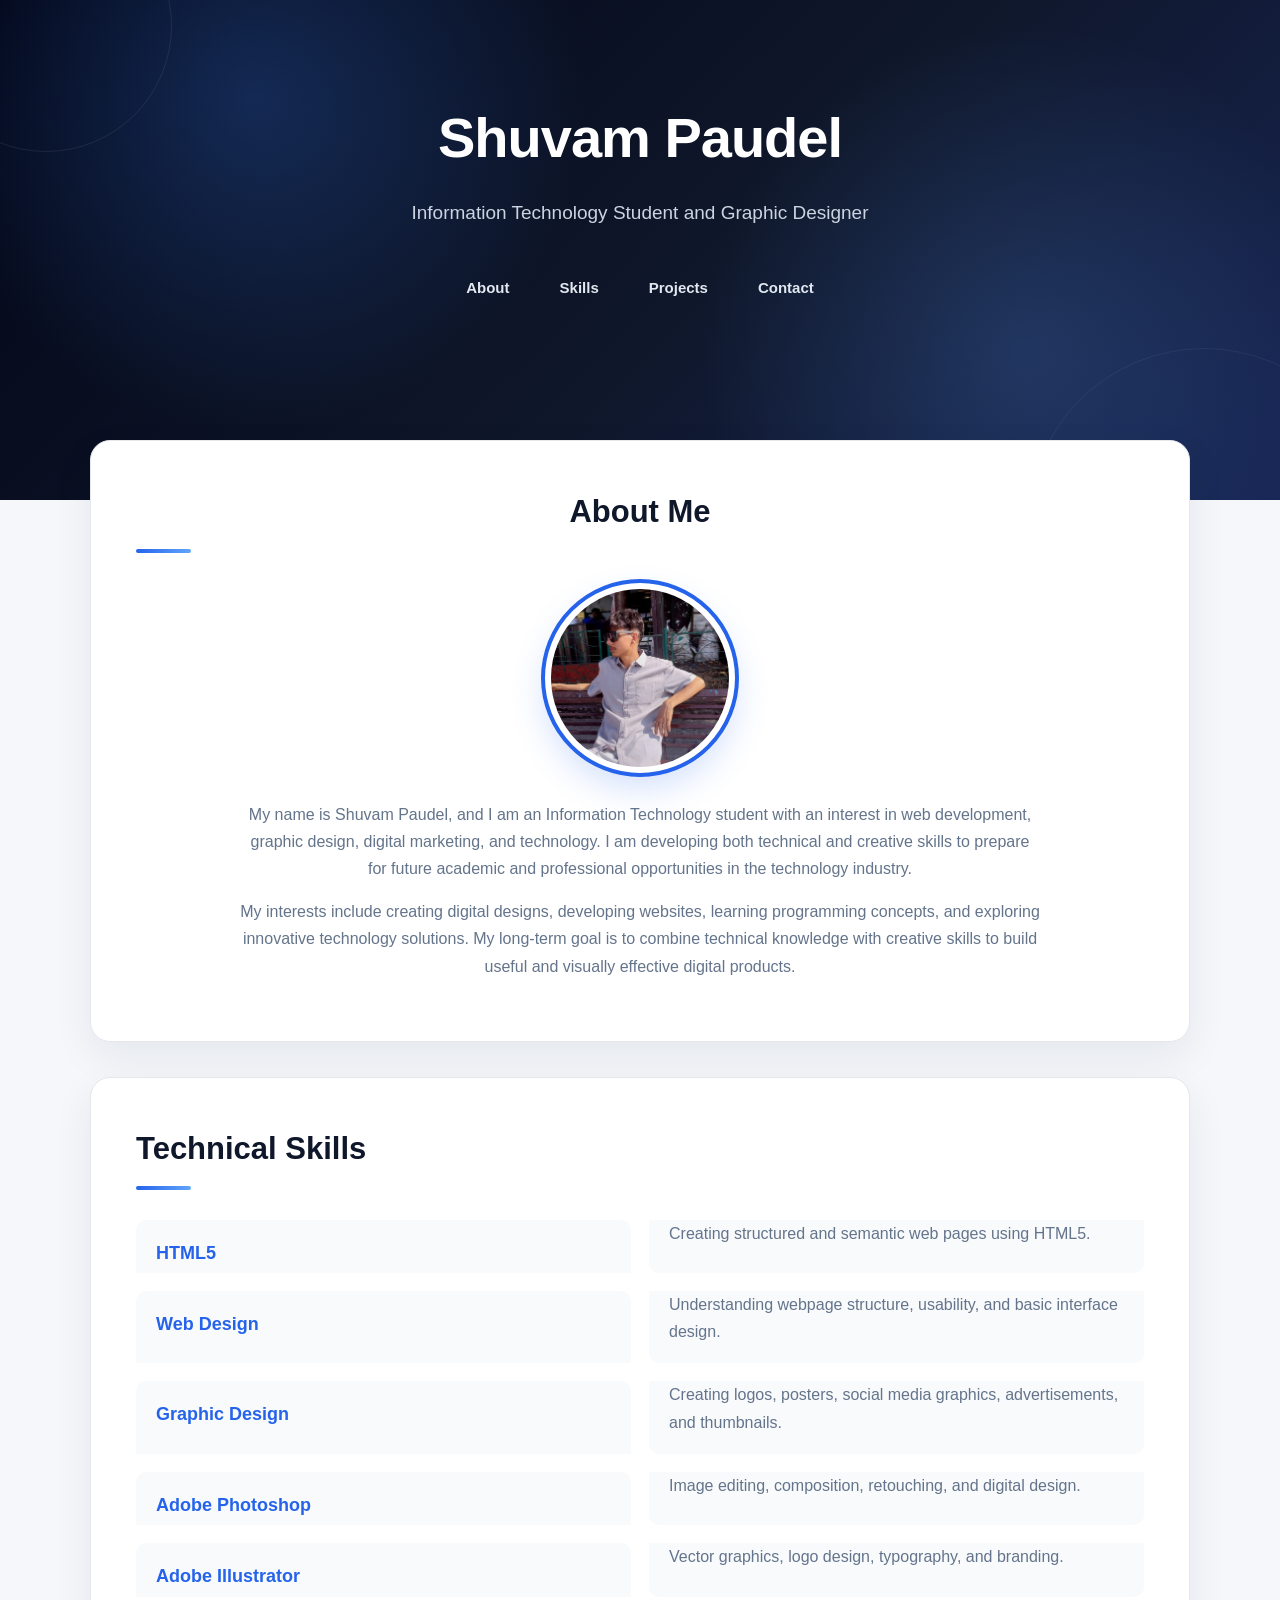
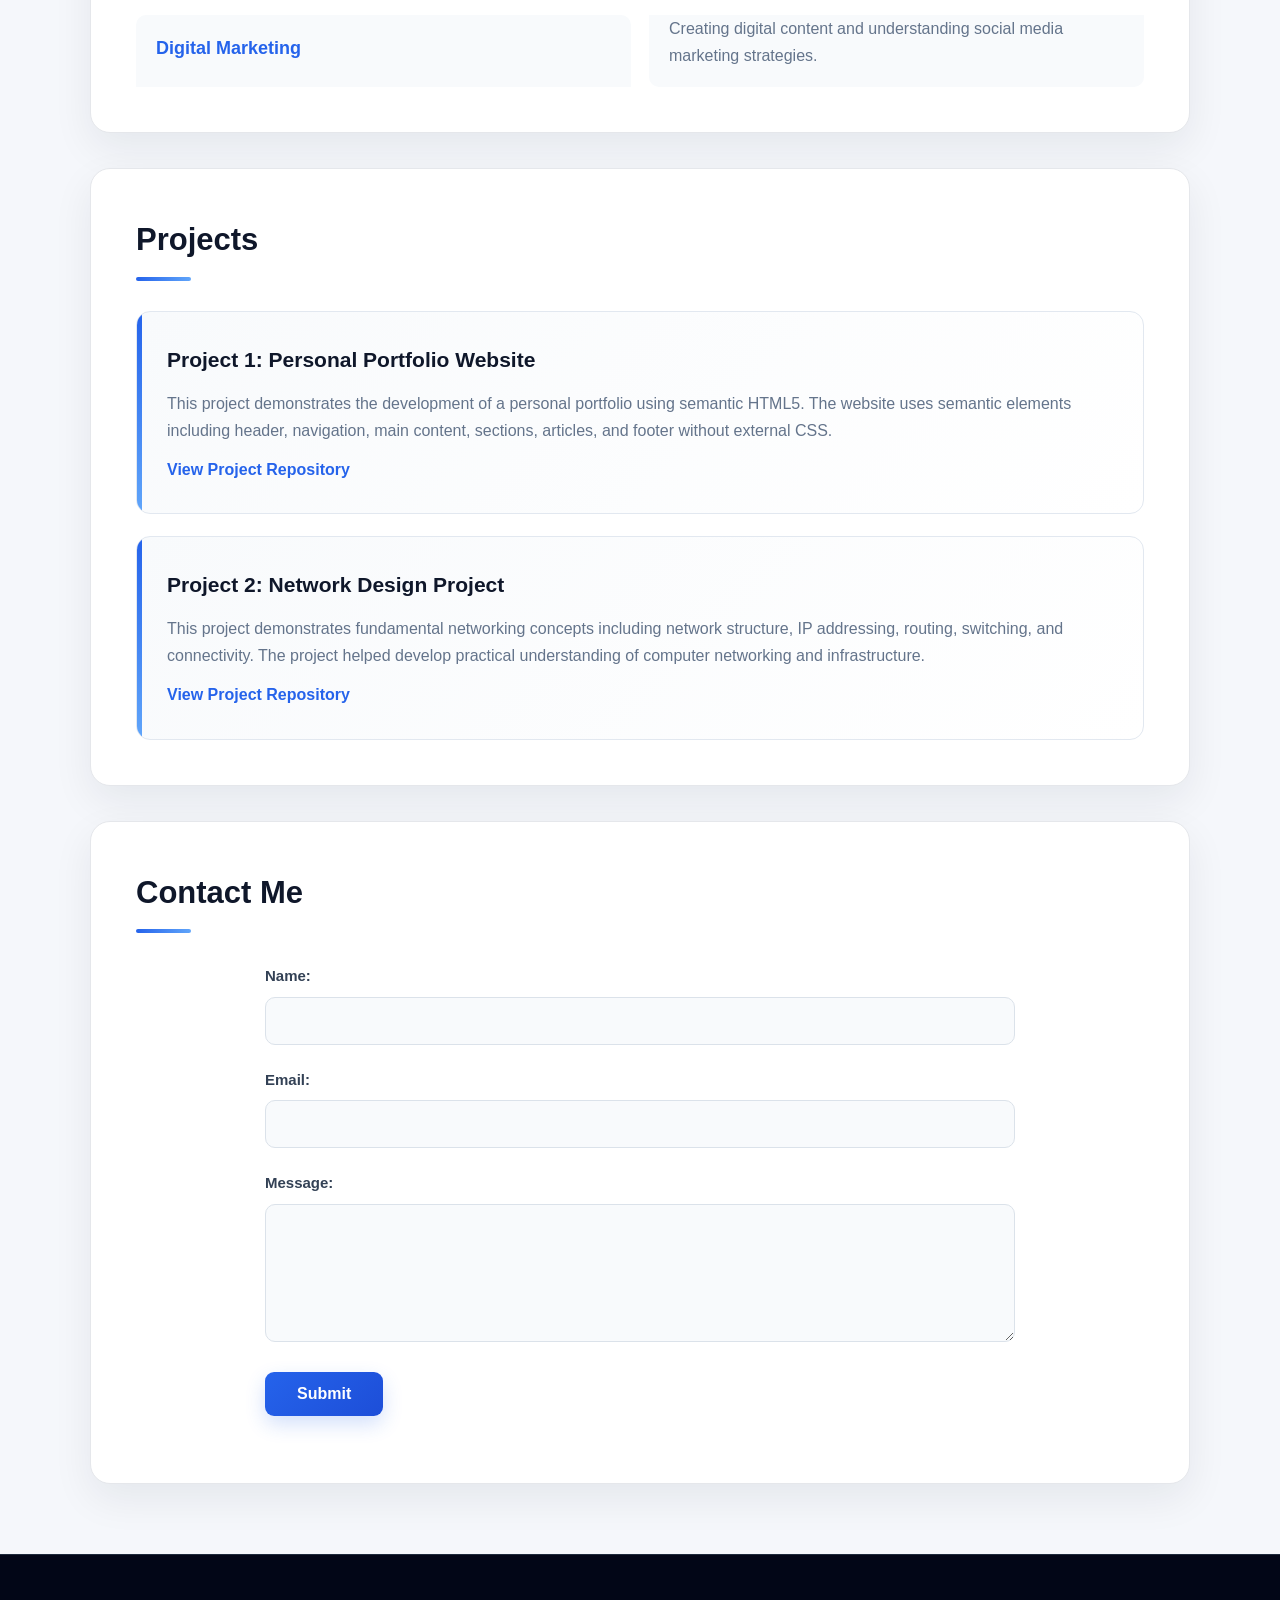
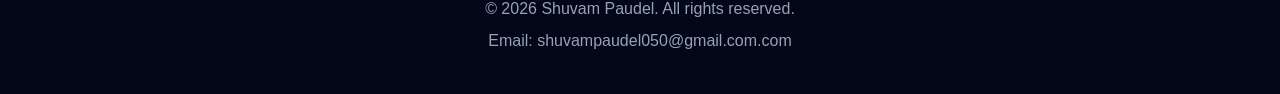
<file: index.html>
<!DOCTYPE html>
<html lang="en">
<head>
    <meta charset="UTF-8">
    <meta name="viewport" content="width=device-width, initial-scale=1.0">
    <meta name="description" content="Personal portfolio of Shuvam Paudel">
    <title>Shuvam Paudel | Personal Portfolio</title>
    <link rel="stylesheet" href="style.css">
</head>

<body>

    <header>
        <h1>Shuvam Paudel</h1>
        <p>Information Technology Student and Graphic Designer</p>

        <nav>
            <ul>
                <li><a href="#about">About</a></li>
                <li><a href="#skills">Skills</a></li>
                <li><a href="#projects">Projects</a></li>
                <li><a href="#contact">Contact</a></li>
            </ul>
        </nav>
    </header>

    <main>

        <section id="about">
            <h2>About Me</h2>

            <img src="profile.png" alt="Profile photograph of Shuvam Paudel">
 
            <p>
                My name is Shuvam Paudel, and I am an Information Technology
                student with an interest in web development, graphic design,
                digital marketing, and technology. I am developing both
                technical and creative skills to prepare for future academic
                and professional opportunities in the technology industry.
            </p>

            <p>
                My interests include creating digital designs, developing
                websites, learning programming concepts, and exploring
                innovative technology solutions. My long-term goal is to
                combine technical knowledge with creative skills to build
                useful and visually effective digital products.
            </p>
        </section>

        <section id="skills">
            <h2>Technical Skills</h2>

            <dl>
                <dt>HTML5</dt>
                <dd>Creating structured and semantic web pages using HTML5.</dd>

                <dt>Web Design</dt>
                <dd>Understanding webpage structure, usability, and basic interface design.</dd>

                <dt>Graphic Design</dt>
                <dd>Creating logos, posters, social media graphics, advertisements, and thumbnails.</dd>

                <dt>Adobe Photoshop</dt>
                <dd>Image editing, composition, retouching, and digital design.</dd>

                <dt>Adobe Illustrator</dt>
                <dd>Vector graphics, logo design, typography, and branding.</dd>

                <dt>Digital Marketing</dt>
                <dd>Creating digital content and understanding social media marketing strategies.</dd>
            </dl>
        </section>

        <section id="projects">
            <h2>Projects</h2>

            <article>
                <h3>Project 1: Personal Portfolio Website</h3>

                <p>
                    This project demonstrates the development of a personal
                    portfolio using semantic HTML5. The website uses semantic
                    elements including header, navigation, main content,
                    sections, articles, and footer without external CSS.
                </p>

                <p>
                    <a href="https://github.com/Shuvam346/portfoliowk3/tree/41378b66914d403d088fb36104fcfd6ff3779e4c/wk3">
                        View Project Repository
                    </a>
                </p>
            </article>

            <article>
                <h3>Project 2: Network Design Project</h3>

                <p>
                    This project demonstrates fundamental networking concepts
                    including network structure, IP addressing, routing,
                    switching, and connectivity. The project helped develop
                    practical understanding of computer networking and
                    infrastructure.
                </p>

                <p>
                    <a href="https://github.com/YOUR-USERNAME/network-design-project">
                        View Project Repository
                    </a>
                </p>
            </article>
        </section>

        <section id="contact">
            <h2>Contact Me</h2>

            <form action="#" method="post">

                <p>
                    <label for="name">Name:</label>
                    <input type="text" id="name" name="name" required>
                </p>

                <p>
                    <label for="email">Email:</label>
                    <input type="email" id="email" name="email" required>
                </p>

                <p>
                    <label for="message">Message:</label>
                    <textarea id="message" name="message" rows="6" cols="40" required></textarea>
                </p>

                <p>
                    <button type="submit">Submit</button>
                </p>

            </form>
        </section>

    </main>

    <footer>
        <p>&copy; 2026 Shuvam Paudel. All rights reserved.</p>
        <p>Email: shuvampaudel050@gmail.com.com</p>
    </footer>

</body>
</html>
</file>
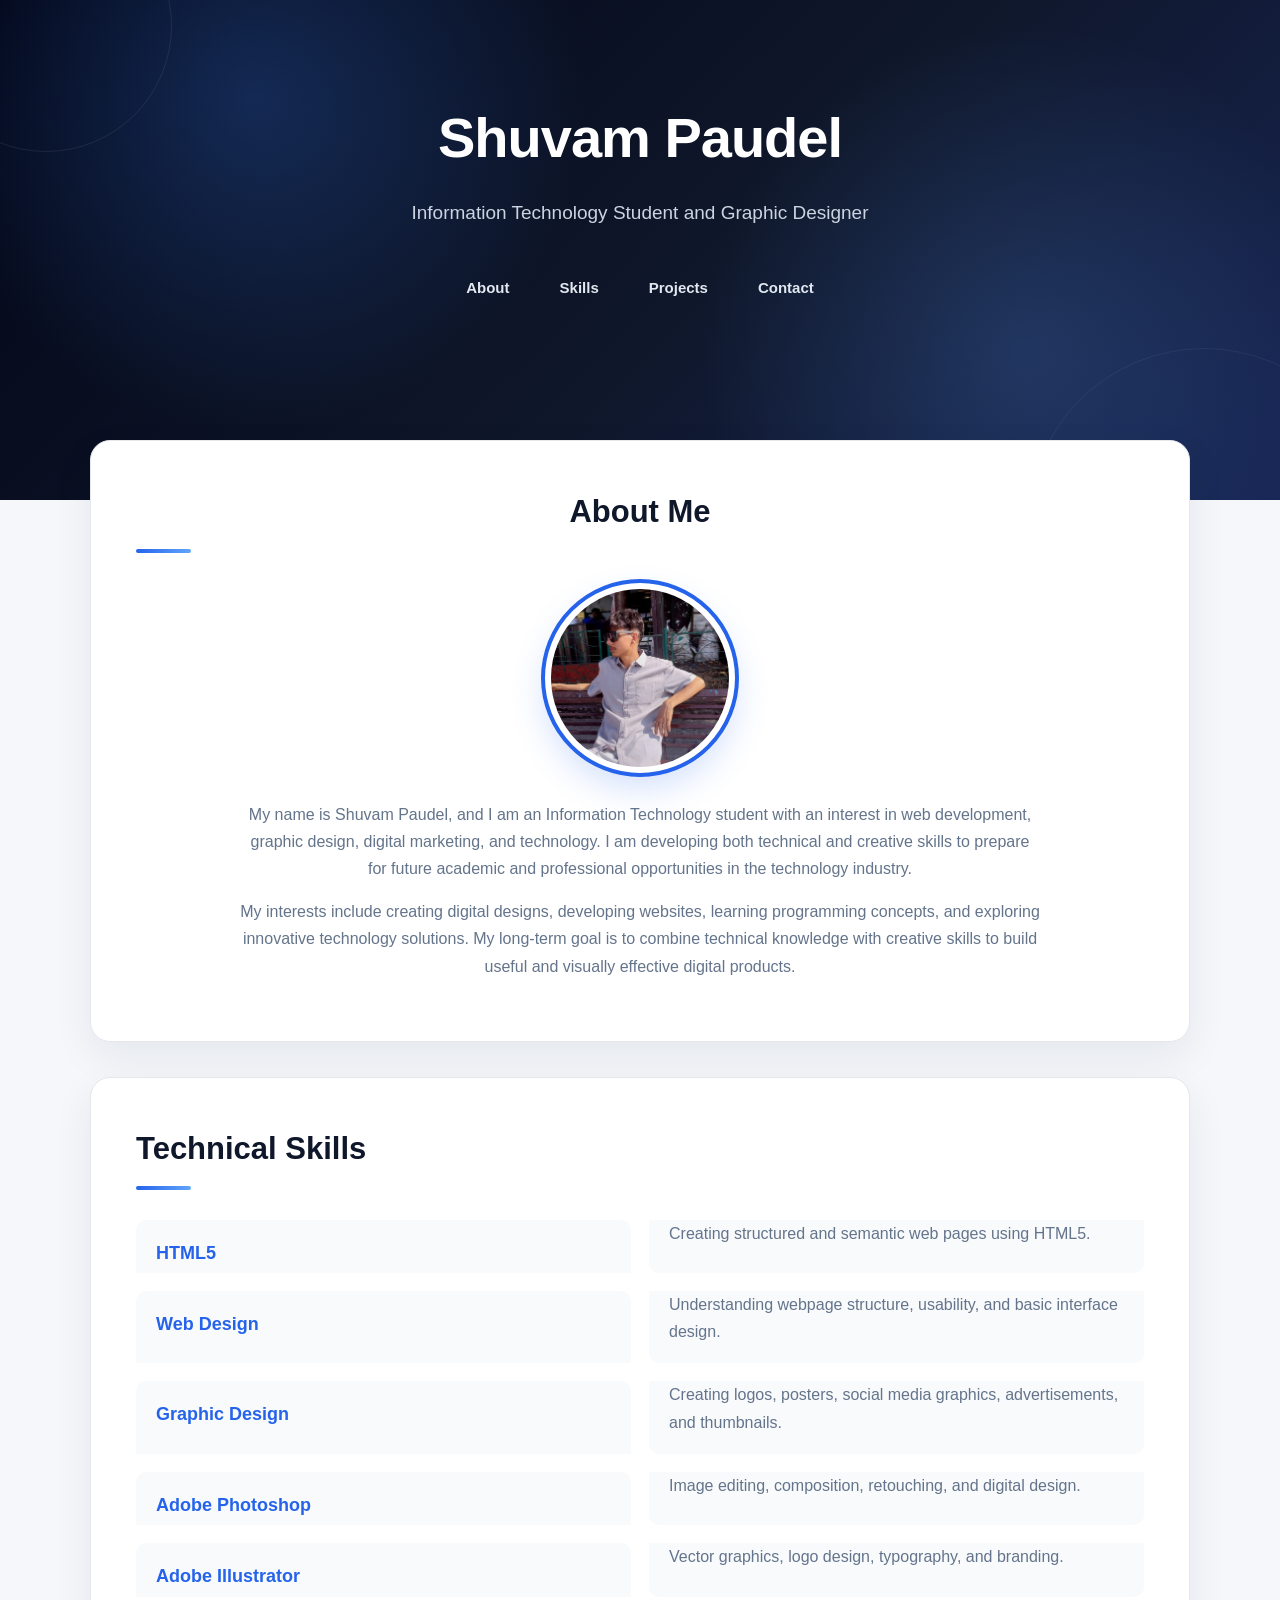
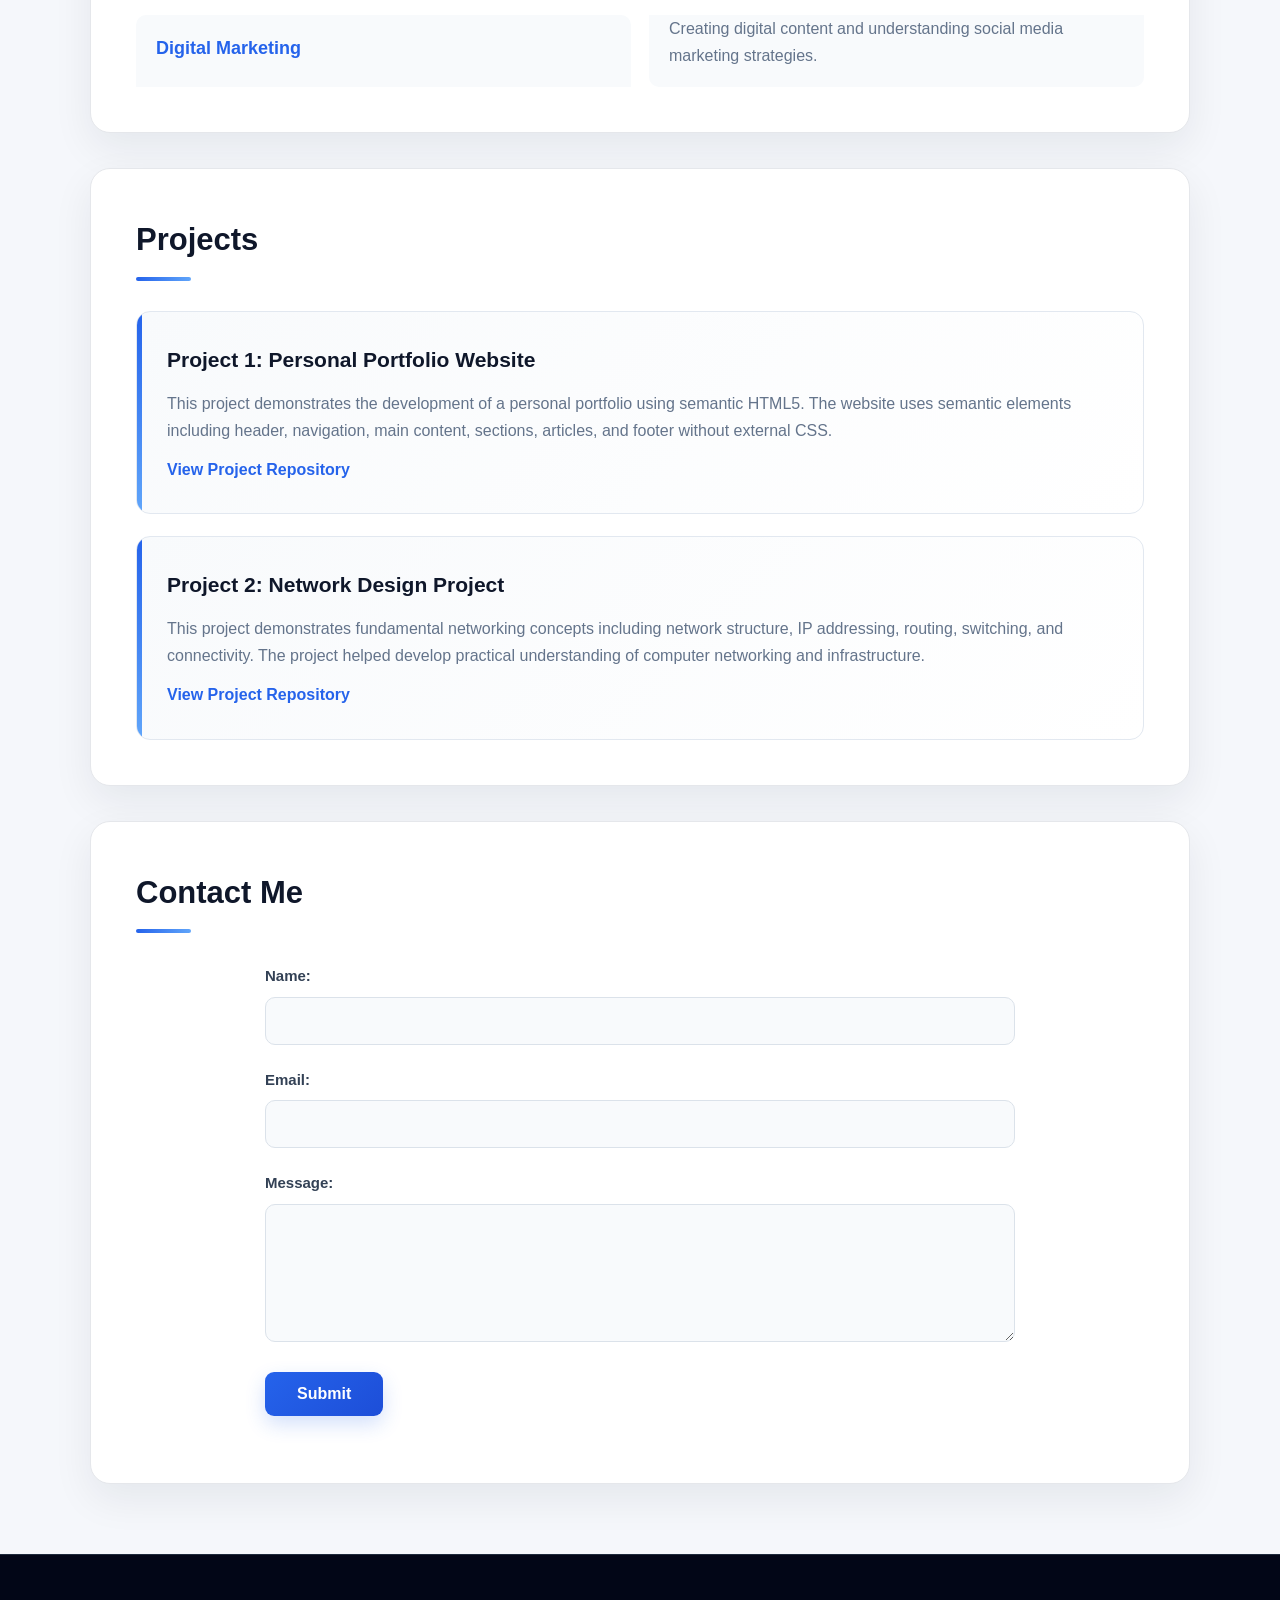
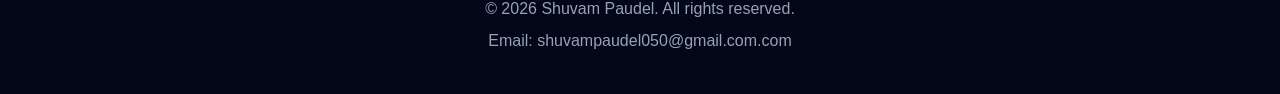
<file: inde.html>
<!DOCTYPE html>
<html lang="en">
<head>
    <meta charset="UTF-8">
    <meta name="viewport" content="width=device-width, initial-scale=1.0">
    <meta name="description" content="Personal portfolio of Shuvam Paudel">
    <title>Shuvam Paudel | Personal Portfolio</title>
    <link rel="stylesheet" href="style.css">
</head>

<body>

    <header>
        <h1>Shuvam Paudel</h1>
        <p>Information Technology Student and Graphic Designer</p>

        <nav>
            <ul>
                <li><a href="#about">About</a></li>
                <li><a href="#skills">Skills</a></li>
                <li><a href="#projects">Projects</a></li>
                <li><a href="#contact">Contact</a></li>
            </ul>
        </nav>
    </header>

    <main>

        <section id="about">
            <h2>About Me</h2>

            <img src="profile.png" alt="Profile photograph of Shuvam Paudel">
 
            <p>
                My name is Shuvam Paudel, and I am an Information Technology
                student with an interest in web development, graphic design,
                digital marketing, and technology. I am developing both
                technical and creative skills to prepare for future academic
                and professional opportunities in the technology industry.
            </p>

            <p>
                My interests include creating digital designs, developing
                websites, learning programming concepts, and exploring
                innovative technology solutions. My long-term goal is to
                combine technical knowledge with creative skills to build
                useful and visually effective digital products.
            </p>
        </section>

        <section id="skills">
            <h2>Technical Skills</h2>

            <dl>
                <dt>HTML5</dt>
                <dd>Creating structured and semantic web pages using HTML5.</dd>

                <dt>Web Design</dt>
                <dd>Understanding webpage structure, usability, and basic interface design.</dd>

                <dt>Graphic Design</dt>
                <dd>Creating logos, posters, social media graphics, advertisements, and thumbnails.</dd>

                <dt>Adobe Photoshop</dt>
                <dd>Image editing, composition, retouching, and digital design.</dd>

                <dt>Adobe Illustrator</dt>
                <dd>Vector graphics, logo design, typography, and branding.</dd>

                <dt>Digital Marketing</dt>
                <dd>Creating digital content and understanding social media marketing strategies.</dd>
            </dl>
        </section>

        <section id="projects">
            <h2>Projects</h2>

            <article>
                <h3>Project 1: Personal Portfolio Website</h3>

                <p>
                    This project demonstrates the development of a personal
                    portfolio using semantic HTML5. The website uses semantic
                    elements including header, navigation, main content,
                    sections, articles, and footer without external CSS.
                </p>

                <p>
                    <a href="https://github.com/YOUR-USERNAME/personal-portfolio">
                        View Project Repository
                    </a>
                </p>
            </article>

            <article>
                <h3>Project 2: Network Design Project</h3>

                <p>
                    This project demonstrates fundamental networking concepts
                    including network structure, IP addressing, routing,
                    switching, and connectivity. The project helped develop
                    practical understanding of computer networking and
                    infrastructure.
                </p>

                <p>
                    <a href="https://github.com/YOUR-USERNAME/network-design-project">
                        View Project Repository
                    </a>
                </p>
            </article>
        </section>

        <section id="contact">
            <h2>Contact Me</h2>

            <form action="#" method="post">

                <p>
                    <label for="name">Name:</label>
                    <input type="text" id="name" name="name" required>
                </p>

                <p>
                    <label for="email">Email:</label>
                    <input type="email" id="email" name="email" required>
                </p>

                <p>
                    <label for="message">Message:</label>
                    <textarea id="message" name="message" rows="6" cols="40" required></textarea>
                </p>

                <p>
                    <button type="submit">Submit</button>
                </p>

            </form>
        </section>

    </main>

    <footer>
        <p>&copy; 2026 Shuvam Paudel. All rights reserved.</p>
        <p>Email: shuvampaudel050@gmail.com.com</p>
    </footer>

</body>
</html>
</file>
<file: style.css>
/* =========================================
   PERSONAL PORTFOLIO - STYLE.CSS
   ========================================= */

/* ---------- RESET ---------- */

* {
    margin: 0;
    padding: 0;
    box-sizing: border-box;
}

html {
    scroll-behavior: smooth;
}

body {
    font-family: "Segoe UI", Arial, sans-serif;
    line-height: 1.7;
    background: #f5f7fb;
    color: #1e293b;
}


/* =========================================
   HEADER / HERO
   ========================================= */

header {
    min-height: 500px;
    padding: 90px 20px 70px;
    text-align: center;
    color: white;

    background:
        radial-gradient(circle at 20% 20%, rgba(59, 130, 246, 0.25), transparent 30%),
        radial-gradient(circle at 80% 70%, rgba(96, 165, 250, 0.18), transparent 30%),
        linear-gradient(135deg, #020617, #0f172a 55%, #172554);

    position: relative;
    overflow: hidden;
}


/* Decorative background circles */

header::before {
    content: "";
    position: absolute;

    width: 250px;
    height: 250px;

    border: 1px solid rgba(255, 255, 255, 0.08);
    border-radius: 50%;

    top: -100px;
    left: -80px;
}

header::after {
    content: "";
    position: absolute;

    width: 350px;
    height: 350px;

    border: 1px solid rgba(255, 255, 255, 0.06);
    border-radius: 50%;

    bottom: -200px;
    right: -100px;
}


header h1 {
    position: relative;
    z-index: 1;

    font-size: 56px;
    font-weight: 800;
    letter-spacing: -1px;

    margin-bottom: 12px;
}


header > p {
    position: relative;
    z-index: 1;

    max-width: 650px;
    margin: 0 auto 35px;

    color: #cbd5e1;
    font-size: 19px;
}


/* =========================================
   NAVIGATION
   ========================================= */

nav {
    position: relative;
    z-index: 2;
}

nav ul {
    list-style: none;

    display: flex;
    justify-content: center;
    align-items: center;

    gap: 8px;
    flex-wrap: wrap;
}

nav a {
    display: block;

    padding: 10px 20px;

    color: #e2e8f0;
    text-decoration: none;

    font-size: 15px;
    font-weight: 600;

    border: 1px solid transparent;
    border-radius: 30px;

    transition: all 0.3s ease;
}

nav a:hover {
    color: white;

    background: rgba(255, 255, 255, 0.08);

    border-color: rgba(255, 255, 255, 0.12);

    transform: translateY(-2px);
}


/* =========================================
   MAIN CONTAINER
   ========================================= */

main {
    width: 90%;
    max-width: 1100px;

    margin: -60px auto 70px;

    position: relative;
    z-index: 5;
}


/* =========================================
   GENERAL SECTIONS
   ========================================= */

section {
    background: white;

    padding: 45px;

    margin-bottom: 35px;

    border-radius: 20px;

    border: 1px solid #e5e7eb;

    box-shadow:
        0 15px 40px rgba(15, 23, 42, 0.07);
}


section h2 {
    position: relative;

    margin-bottom: 30px;

    color: #0f172a;

    font-size: 31px;
    font-weight: 750;
}


/* Small blue line below heading */

section h2::after {
    content: "";

    display: block;

    width: 55px;
    height: 4px;

    margin-top: 10px;

    background: linear-gradient(
        90deg,
        #2563eb,
        #60a5fa
    );

    border-radius: 10px;
}


/* =========================================
   ABOUT SECTION
   ========================================= */

#about {
    text-align: center;
}


#about img {
    display: block;

    width: 190px;
    height: 190px;

    object-fit: cover;

    margin: 0 auto 28px;

    border-radius: 50%;

    border: 6px solid white;

    outline: 4px solid #2563eb;

    box-shadow:
        0 15px 35px rgba(37, 99, 235, 0.2);
}


#about p {
    max-width: 800px;

    margin: 16px auto;

    color: #64748b;

    font-size: 16px;
}


/* =========================================
   SKILLS
   ========================================= */

#skills dl {
    display: grid;

    grid-template-columns: repeat(2, 1fr);

    gap: 18px;
}


#skills dt {
    padding: 18px 20px 5px;

    color: #2563eb;

    font-size: 18px;
    font-weight: 700;

    background: #f8fafc;

    border-radius: 10px 10px 0 0;
}


#skills dd {
    margin: 0;

    padding: 0 20px 18px;

    color: #64748b;

    background: #f8fafc;

    border-radius: 0 0 10px 10px;
}


/* =========================================
   PROJECTS
   ========================================= */

article {
    position: relative;

    padding: 30px;

    margin-bottom: 22px;

    background:
        linear-gradient(
            135deg,
            #f8fafc,
            #ffffff
        );

    border: 1px solid #e2e8f0;

    border-radius: 14px;

    overflow: hidden;

    transition:
        transform 0.3s ease,
        box-shadow 0.3s ease,
        border-color 0.3s ease;
}


article::before {
    content: "";

    position: absolute;

    left: 0;
    top: 0;

    width: 5px;
    height: 100%;

    background: linear-gradient(
        #2563eb,
        #60a5fa
    );
}


article:last-child {
    margin-bottom: 0;
}


article:hover {
    transform: translateY(-6px);

    border-color: #bfdbfe;

    box-shadow:
        0 15px 35px rgba(15, 23, 42, 0.1);
}


article h3 {
    margin-bottom: 12px;

    color: #0f172a;

    font-size: 21px;
}


article p {
    color: #64748b;
}


article a {
    display: inline-block;

    margin-top: 12px;

    color: #2563eb;

    font-weight: 700;

    text-decoration: none;

    transition: color 0.2s ease;
}


article a:hover {
    color: #1d4ed8;

    text-decoration: underline;
}


/* =========================================
   CONTACT FORM
   ========================================= */

form {
    max-width: 750px;

    margin: 0 auto;
}


form p {
    margin-bottom: 22px;
}


label {
    display: block;

    margin-bottom: 8px;

    color: #334155;

    font-size: 15px;
    font-weight: 700;
}


input,
textarea {
    width: 100%;

    padding: 14px 16px;

    font-family: inherit;
    font-size: 16px;

    color: #1e293b;

    background: #f8fafc;

    border: 1px solid #dbe2ea;

    border-radius: 10px;

    transition:
        border-color 0.25s ease,
        box-shadow 0.25s ease,
        background 0.25s ease;
}


input::placeholder,
textarea::placeholder {
    color: #94a3b8;
}


input:focus,
textarea:focus {
    outline: none;

    background: white;

    border-color: #2563eb;

    box-shadow:
        0 0 0 4px rgba(37, 99, 235, 0.1);
}


textarea {
    resize: vertical;
}


/* =========================================
   BUTTON
   ========================================= */

button {
    padding: 13px 32px;

    color: white;

    background: linear-gradient(
        135deg,
        #2563eb,
        #1d4ed8
    );

    border: none;

    border-radius: 9px;

    font-family: inherit;

    font-size: 16px;
    font-weight: 700;

    cursor: pointer;

    box-shadow:
        0 8px 20px rgba(37, 99, 235, 0.2);

    transition:
        transform 0.3s ease,
        box-shadow 0.3s ease;
}


button:hover {
    transform: translateY(-3px);

    box-shadow:
        0 12px 25px rgba(37, 99, 235, 0.3);
}


button:active {
    transform: translateY(0);
}


/* =========================================
   FOOTER
   ========================================= */

footer {
    padding: 35px 20px;

    text-align: center;

    color: #94a3b8;

    background: #020617;

    border-top: 1px solid #1e293b;
}


footer p {
    margin: 5px;
}


/* =========================================
   TABLET RESPONSIVE
   ========================================= */

@media (max-width: 800px) {

    header {
        min-height: 450px;

        padding: 70px 20px 50px;
    }


    header h1 {
        font-size: 45px;
    }


    main {
        width: 92%;

        margin-top: -40px;
    }


    section {
        padding: 35px;
    }


    #skills dl {
        grid-template-columns: 1fr;
    }
}


/* =========================================
   MOBILE RESPONSIVE
   ========================================= */

@media (max-width: 600px) {

    header {
        min-height: 420px;

        padding: 60px 15px 40px;
    }


    header h1 {
        font-size: 36px;
    }


    header > p {
        font-size: 16px;
    }


    nav ul {
        flex-direction: column;

        gap: 4px;
    }


    nav a {
        padding: 7px 18px;
    }


    main {
        width: 94%;

        margin-top: -30px;
    }


    section {
        padding: 28px 20px;

        border-radius: 14px;
    }


    section h2 {
        font-size: 26px;
    }
    #about img {
        width: 155px;
        height: 155px;
    }
    #about p {
        font-size: 15px;
    }
    article {
        padding: 24px 20px;
    }
    article h3 {
        font-size: 19px;
    }
    button {
        width: 100%;
    }
}
@media (max-width: 400px) {

    header h1 {
        font-size: 30px;
    }
    section {
        padding: 23px 16px;
    }
    #about img {
        width: 135px;
        height: 135px;
    }
}
</file>
